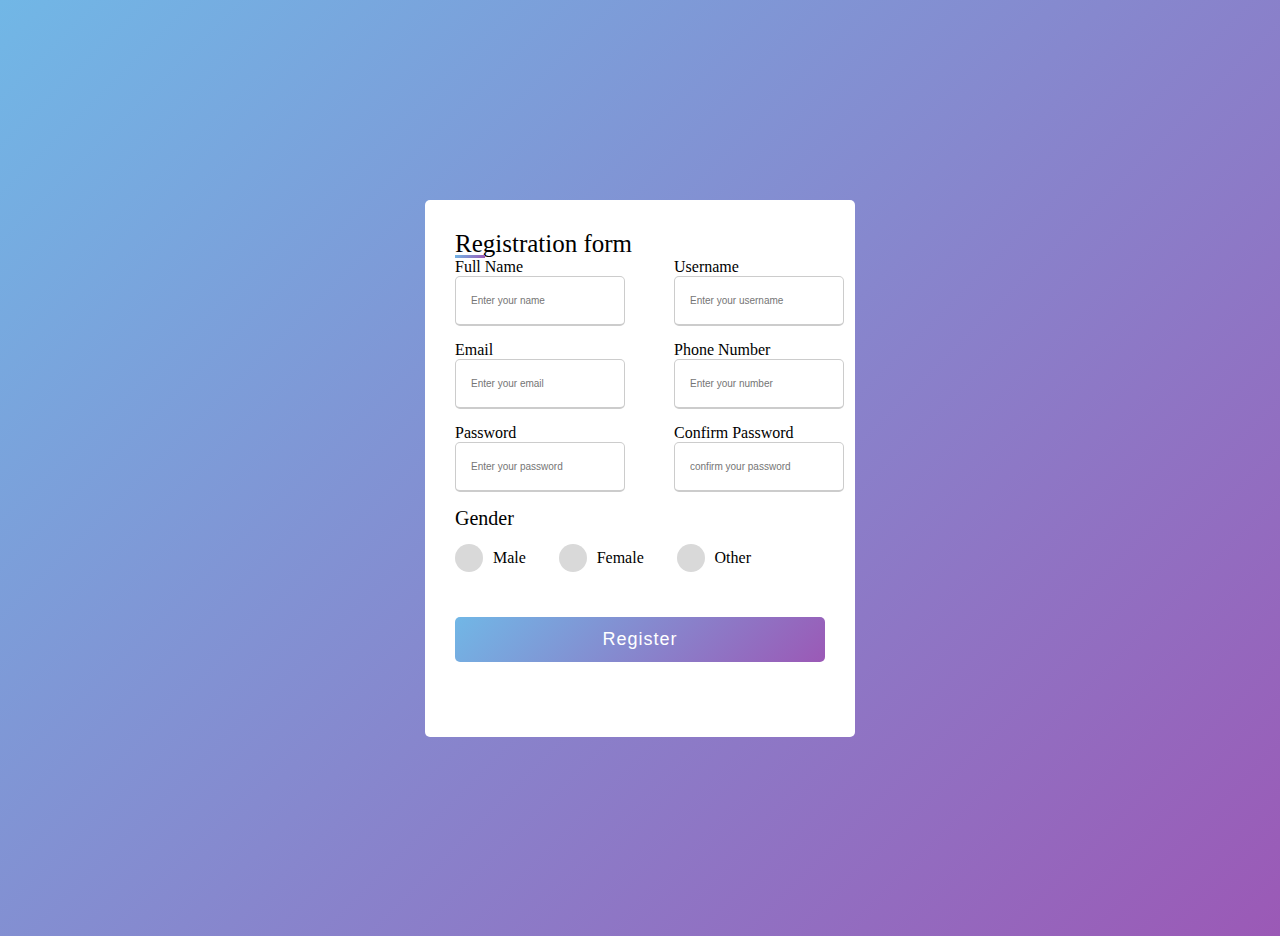
<file: Registration_Form/index.html>
<!DOCTYPE html>
<html lang="en">
<head>
    <meta charset="UTF-8">
    <meta name="viewport" content="width=device-width, initial-scale=1.0">
    <title>Document</title>
    <link rel="stylesheet" href="style.css">
</head>
<body>
    <div class="container">
      
        <div class="title">Registration form</div>
        <form action="#">
            <div class="user-details">
                <div class="input-box">
                  <span class="details">Full Name</span>
                  <input type="text" placeholder="Enter your name" required>
                </div>
                <div class="input-box">
                    <span class="details">Username</span>
                    <input type="text" placeholder="Enter your username" required>
                     
                  </div>
                  <div class="input-box">
                    <span class="details">Email</span>
                    <input type="text" placeholder="Enter your email" required>
                     
                  </div>
                  <div class="input-box">
                    <span class="details">Phone Number</span>
                    <input type="number" placeholder="Enter your number" required>
                     
                  </div>
                  <div class="input-box">
                    <span class="details">Password</span>
                    <input type="Password" placeholder="Enter your password" required>
                     
                  </div>
                  <div class="input-box">
                    <span class="details">Confirm Password</span>
                    <input type="Password" placeholder="confirm your password" required>     
                  </div>                  
            </div>
           <div class="gender-details">
            <input type="radio" name="gender" id="dot-1">
            <input type="radio" name="gender" id="dot-2">
            <input type="radio" name="gender" id="dot-3">
            <span class="gender-title">Gender</span>
            <div class="category">
                <label for="dot-1"> 
                    <span class="dot one"></span>
                    <span class="gender">Male</span>
                </label>
                <label for="dot-2"> 
                    <span class="dot two"></span>
                    <span class="gender">Female</span>
                </label>
                <label for="dot-3"> 
                    <span class="dot three"></span>
                    <span class="gender">Other</span>
                </label>
            </div>
           </div> 
           <div class="button">
            <input type="Submit" value="Register">
           </div>
        </form>

    </div>
</body>
</html>
</file>
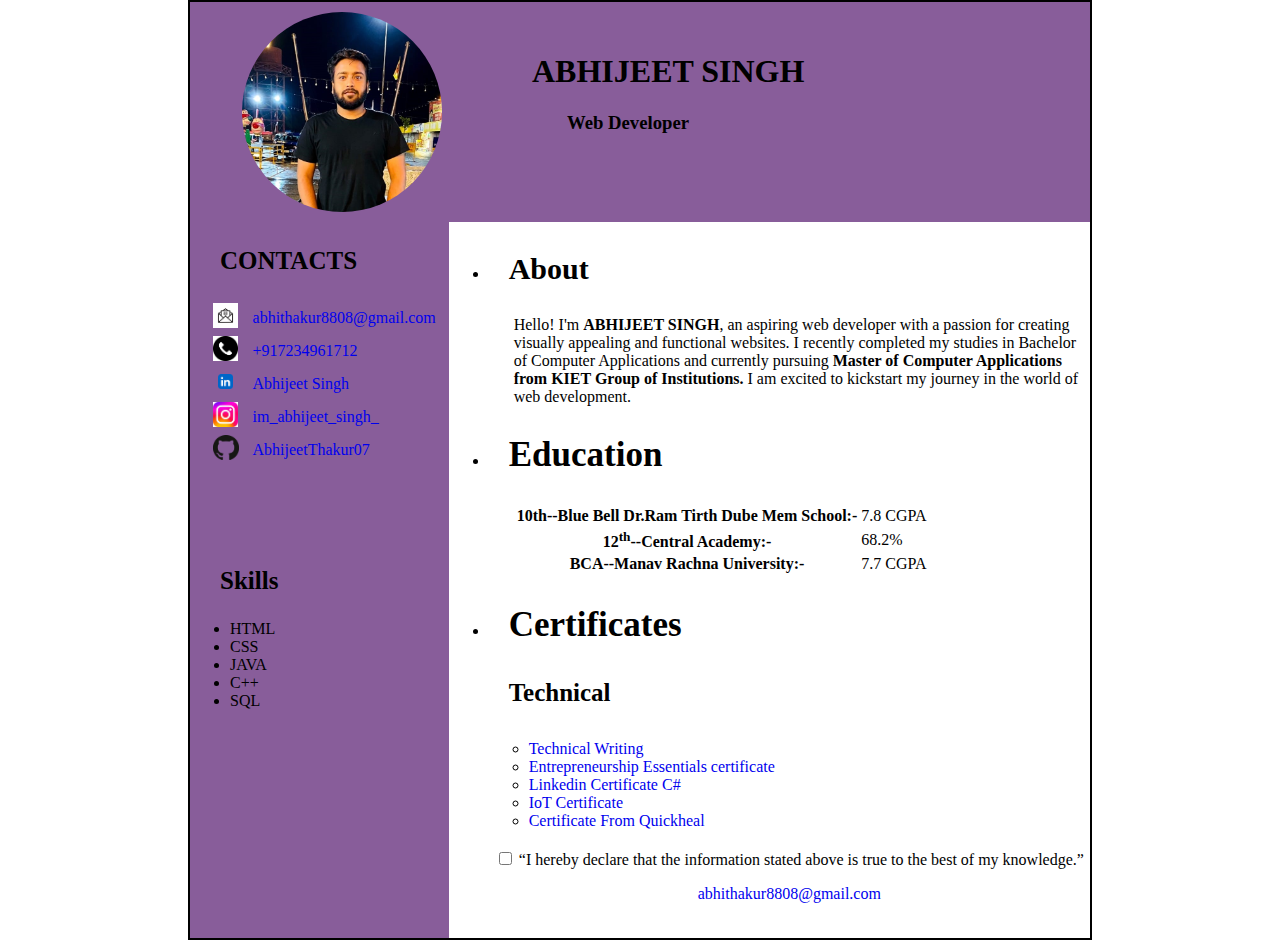
<file: HTML/portfolio.html>
<!DOCTYPE html>
<html lang="en">

<head>
    <meta charset="UTF-8">
    <meta name="viewport" content="width=device-width, initial-scale=1.0">
    <title>portfolio-ABHIJEET SINGH</title>
    <link rel="icon" type="image/x-icon" href="./portfolioabc.webp">
    <link rel="stylesheet" href="portfolio.css">
</head>

<body>
    <div class="heading">
        <img src="./image1.jpg"
            alt="developer image">
        <span>
            <H1>ABHIJEET SINGH</H1>
            <h3>Web Developer</h3>
        </span>
    </div>
    <div class="content">
        <div class="rightway">
            <div class="leftway">
                <span>
                    <h3>CONTACTS </h3>
                    <table>
                        <tr>
                            <th><a href="mailto:abhithakur8808@gmail.com"><img
                                        src="./emailimage.png"
                                        alt="email"></a></th>
                            </th>
                            <td><a href="mailto:abhithakur8808@gmail.com">abhithakur8808@gmail.com</a>
                            </td>
                        </tr>
                        <tr>
                            <th><a href="tel:+917234961712" target="_blank"><img
                                src="./whatsapplogo.jpg"
                                alt="+7234961712"></a></th>
                             <td><a href="tel:+917234961712" target="_blank">+917234961712</td>

                        </tr>
                        <tr>
                            <th><a href="https://www.linkedin.com/in/abhijeet-singh-04552b220/" target="_blank"><img
                                        src="./linkedinimage.webp"
                                        alt="Abhijeet Singh"></a></th>
                            <td> <a href="https://www.linkedin.com/in/abhijeet-singh-04552b220/"
                                    target="_blank">Abhijeet Singh</a>
                            </td>
                        </tr>
                        <tr>
                            <th> <a href="https://www.instagram.com/im_abhijeet_singh_/" target="_blank"><img
                                        src="./instagramlogo.jpg"
                                        alt="im_abhijeet_singh_"> </a></th>
                            <td><a href="https://www.instagram.com/im_abhijeet_singh_/"
                                    target="_blank">im_abhijeet_singh_</a>
                            </td>
                        </tr>

                        <tr>
                            <th> <a href="https://github.com/AbhijeetThakur07/KIET-MCA-" target="_blank"><img
                                        src="./githublogo.webp"
                                        alt="AbhijeetThakur07"> </a></th>
                            <td><a href="https://github.com/AbhijeetThakur07/KIET-MCA-"
                                    target="_blank">AbhijeetThakur07</a>
                            </td>
                        </tr>
                    </table>
                    <h3>Skills</h3>
                    <ul>
                        <li>HTML</li>
                        <LI>CSS</LI>
                        <li>JAVA</li>
                        <li>C++</li>
                        <li>SQL</li>
                    </ul>
                </span>
            </div>
            <span>
                <ul>
                    <li>
                <h3 style="margin-left: 20px; font-size: 30px;">About</h3>
                <P style="margin-left: 25px;">Hello! I'm <B>ABHIJEET SINGH</B>, an aspiring web developer with a
                    passion for
                    creating visually appealing and functional websites. I recently completed my studies in Bachelor of
                    Computer Applications and currently pursuing <B>Master of Computer Applications from KIET Group of Institutions.</B>
                    I am excited to kickstart 
                    my journey in the world of web development.
                </P>
                   </li>
                   <li>
                <h2 style="margin-left: 20px; font-size: 35px;">Education</h2>
                <table style="margin-left: 25px;">
                    <tr>
                        <th> 10th--Blue Bell Dr.Ram Tirth Dube Mem School:-</th>
                        <td>7.8 CGPA</td>
                    </tr>
                    <tr>
                        <th>12<sup>th</sup>--Central Academy:-</th>
                        <td>68.2%</td>
                    </tr>
                    <tr>
                        <th>BCA--Manav Rachna University:-</th>
                        <td>7.7 CGPA</td>
                    </tr>
                </table>
                </li>
                <li>

                <h2 style="margin-left: 20px; font-size: 35px;">Certificates</h2>

                        <h4 style="margin-left: 20px; font-size: 25px;">Technical</h4>
                        
                        <ul>
                            <li><a href="./Technical writing.jpg"Target="_blank">Technical Writing</a></li>
                           <li><a href="./Entrepreneurship Essentials.jpg" Target="_blank">Entrepreneurship Essentials certificate</a></li>
                           <li><a href="./Abhijeet_Singh Linkedin Learning Certificate.pdf"Target="_blank">Linkedin Certificate C#</a></li>
                           <li><a href="./IoT.jpg"Target="_blank">IoT Certificate</a></li>
                           <li><a href="./Certificate from Quickheal-1.pdf"Target="_blank">Certificate From Quickheal</a></li>
                        
                        </ul>    
                                
                    </span>
                </li>
                <footer>
                    <p><input label="checkbox" type="checkbox" value="concent"> <q>I hereby declare that the information stated above is true to the best of my knowledge.</p>
                        <a style="text-decoration: none;" href="mailto:abhithakur8808@gmail.com">abhithakur8808@gmail.com</a>
                    </q>
                    </p>
                </footer>
                </div>
            </span>
        </div>
    </div>
</body>

</html>
</file>
<file: Registration_Form/style.css>
@import url('https://fonts.googleapis.com/css2?family=Poppins:wght@200;300;400;500;600;700&displacement'); */
*{
    margin:0;
    padding: 0;
    box-sizing:border-box;
    font-family:'poppins',sans-serif;
}
body{
    display:flex;
    height:100vh;
    justify-content:center;
    align-items: center;
    padding:10px;
    background: linear-gradient(135deg,#71b7e6,#9b59b6);
}
.container{
    width:370px;
    background:#fff;
    padding: 30px 30px;
    border-radius:5px;
}
.container .title{
    font-size: 25px;
    font-weight: 500;
    position:relative;
}
.container .title::before{
    content: '';
    position: absolute;
    left:0;
    bottom:0;
    height:3px;
    width:30px;
    background: linear-gradient(135deg,#71b7e6,#9b59b6);  
}
.container form .user-details{
    display: flex;
    flex-wrap: wrap;
    justify-content:space-between;
}
form .user-details .input-box{
    margin-bottom: 15px;
    width:calc(100%/2-20px);
}
.user-details .input-box .details{
    display: block;
    font-weight: 500;
    margin: bottom 5px;;

}
.user-details .input-box input{
    height:45px;
    width:100%;
    outline: none;
    border-radius:5px;
    border:1px solid #ccc;
    padding-left: 15px;
    font-size: 10px;
    border-bottom-width: 2px;
    transition:all 0.3s ease;
}
.user-details .input-box input:focus,
.user-details .input-box input:valid{
    border-color: #9b59b6;
}
form .gender-details .gender-title{
    font-size:20px;
    font-weight: 500;
}
form .gender-details .category{
    display:flex;
    width:80%;
    margin:14px 0;
    justify-content:space-between;
}
.gender-details .category label{
    display: flex;
    align-items:center;

}
.gender-details .category .dot{
    height:18px;
    width:18px;
    background: #d9d9d9;
    border-radius:50%;
    margin-right: 10px;
    border:5px solid transparent;
    transition:all 0.3s ease;
}
#dot-1:checked ~ .category label .one,
#dot-2:checked ~ .category label .two,
#dot-3:checked ~ .category label .three{    
    border-color:#d9d9d9;
    background:#9b59b6;
}
form input[type="radio"]{
    display:none;
}
form .button{
    height:45px;
    margin: 45px 0; 
}
form .button input{
    height:100%;
    width:100%;
    outline:none;
    color: #fff;
    border:none;
    font-size: 18px;
    font-weight: 500;
    border-radius: 5px;
    letter-spacing: 1px;
    background:linear-gradient(135deg,#71b7e6,#9b59b6);
}
form .button input:hover{
    background:linear-gradient(-135deg,#71b7e6,#9b59b6)
}
@media(max-width:584px){
    .container{
        max-width: 100%;
    }    
    form .user-details .input-box{
        margin-bottom: 15px;
        width:100%;
    }
    form .gender-details .category{
        width:100%;
    }
    .container form .user-details{
        max-height: 300px;
        overflow-y:scroll;
    }
    .user-details::-webkit-scrollbar{
        width:0;
    }
}
</file>
<file: HTML/portfolio.css>
body{
    max-height: 2000px;
    max-width: 900px;
    margin: auto;
    border: 2px solid black;
}
.heading{
    background-color:rgba(132, 87, 150, 0.964);
}
.heading img {
    margin: 10px;
    margin-left: 52px;
    height: 200px;
    border-radius: 50%;
    aspect-ratio: 1;
    object-fit: cover;
}
.heading{
    display: flex;
}
.heading span {
    margin-top: 30px;
    margin-left: 80px;
}
.heading h3{
    margin-left: 35px;
}
table img{
    height: 25px;
}
.content div{
    display: flex;
}
.leftway{
    background-color:rgba(132, 87, 150, 0.964);
    max-width: 350px;
    max-height: 1000px;
   
}
.certificates span{
    display: flex;
}
.leftway a{
    margin-left: 10px;

}
.leftway h3{
    margin-left: 30px;
    font-size: 25px;
}
.leftway table{
    margin: 15px 10px 100px 10px;
}
#myBtn {
    display: none; 
    position: fixed; 
    bottom: 20px; 
    right: 30px; 
    z-index: 99; 
    border: none;
    outline: none;
    background-color: rgb(189, 120, 120); 
    color: white; 
    cursor: pointer; 
    padding: 15px;
    border-radius: 10px; 
    font-size: 18px; 
  }
  
  #myBtn:hover {
    background-color: #555; 
  }
  a{
    text-decoration: none;
  }
  footer {
    text-align: center;
    padding: 3px;
    background-color: rgb(255, 255, 255);
    text-decoration:none;
}
a:visited{
    color: blue;
}
</file>
